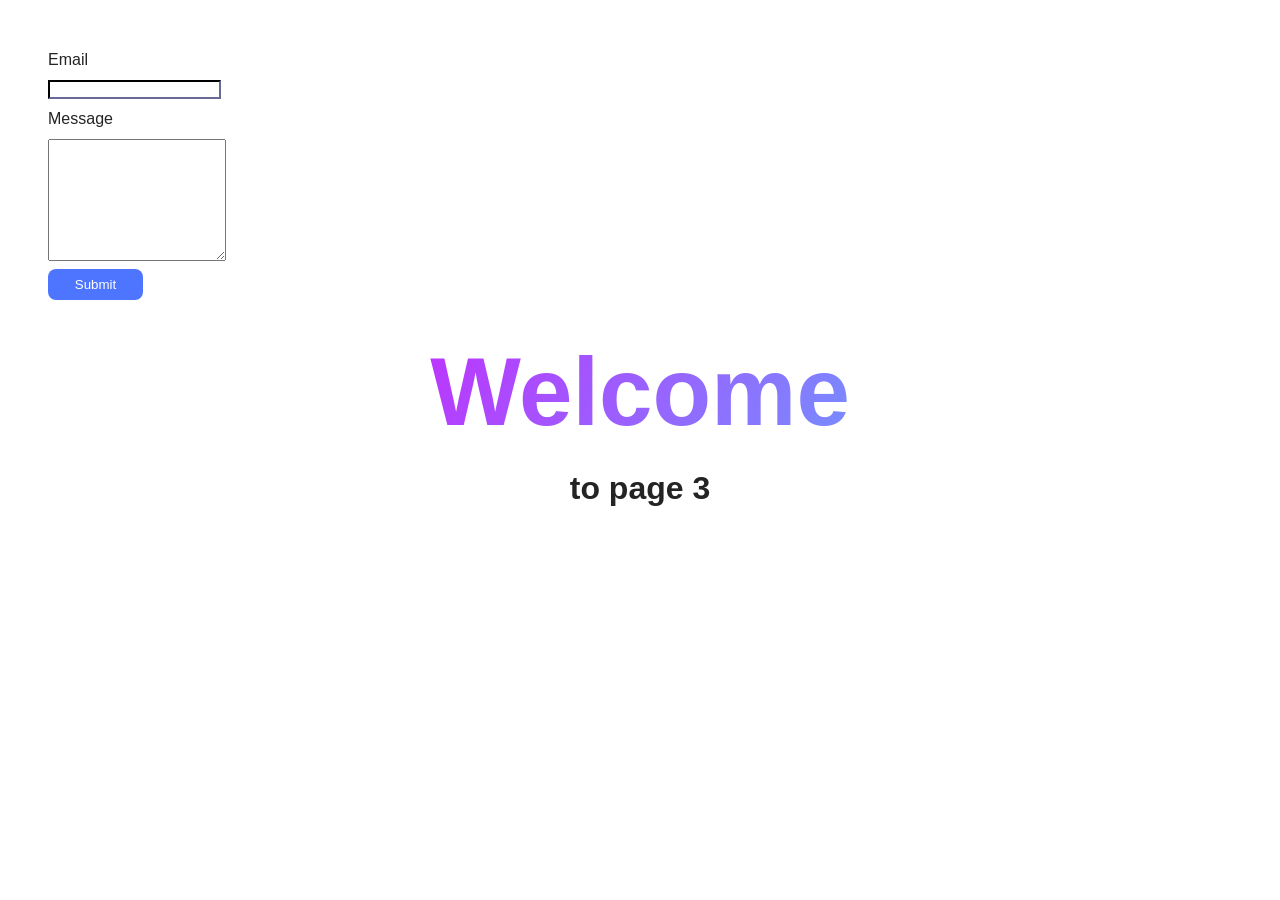
<file: src/2-form.html>
<!DOCTYPE html>
<html lang="en">

<head>
  <meta charset="UTF-8" />
  <meta http-equiv="X-UA-Compatible" content="IE=edge" />
  <meta name="viewport" content="width=device-width, initial-scale=1.0" />
  <title>Page 3</title>
  <link rel="stylesheet" href="./css/styles.css" />
</head>

<body>
  <load src="./partials/header.html" icon-path="./img/sprite.svg#logo" highlight-curr="active" />

  <form class="feedback-form" autocomplete="off">
    <label>
      Email
      <input type="email" name="email" autofocus />
    </label>
    <label>
      Message
      <textarea name="message" rows="8"></textarea>
    </label>
    <button type="submit">Submit</button>
  </form>

  <script type="module" src="./js/2-form.js"></script>

  <main>
    <div class="container">
      <h1 class="main-title">
        <span class="main-title-gradient">Welcome</span> to page 3
      </h1>
      <load src="./partials/back-link.html" />
    </div>
  </main>

  <load src="./partials/footer.html" />
</body>

</html>
</file>
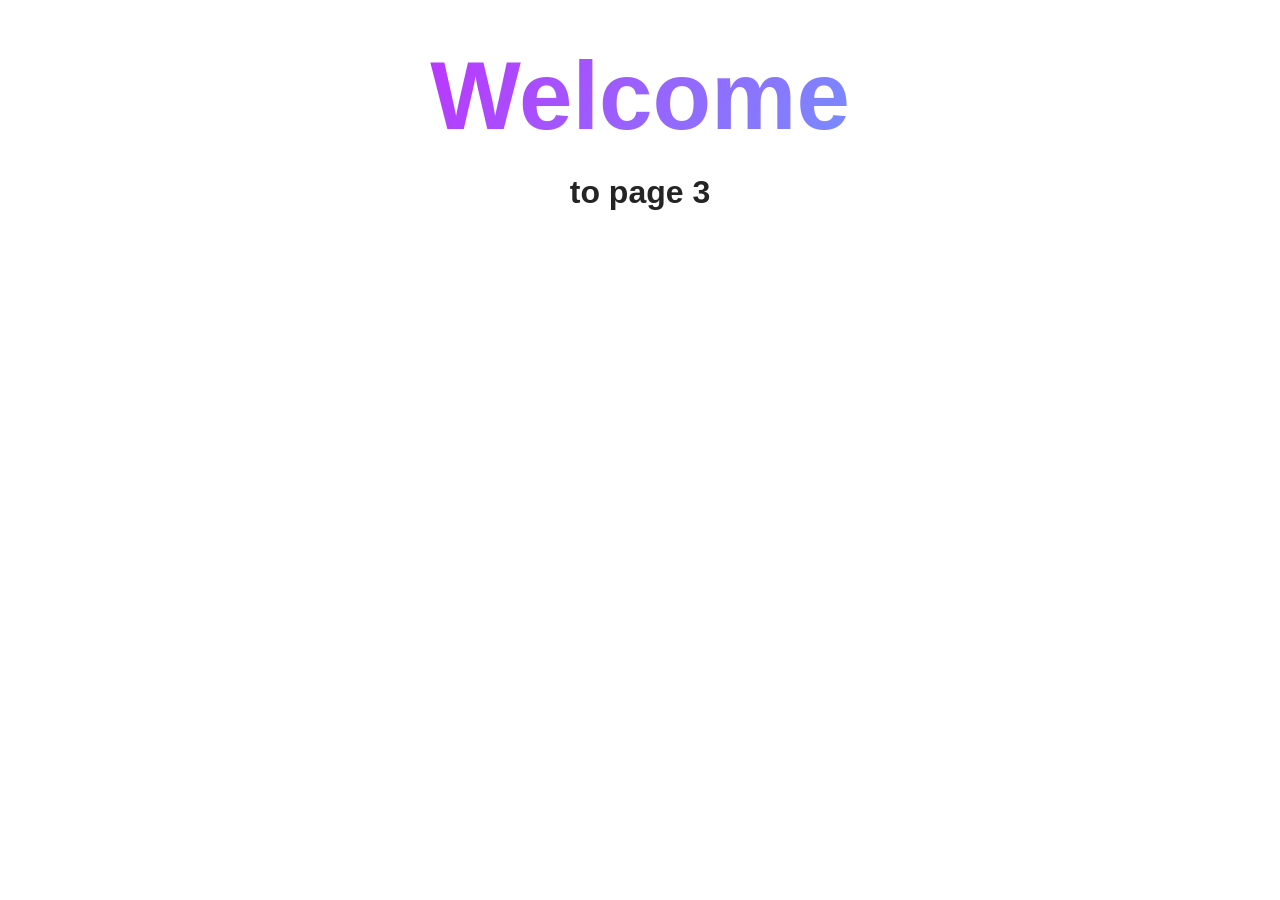
<file: src/page-3.html>
<!DOCTYPE html>
<html lang="en">
  <head>
    <meta charset="UTF-8" />
    <meta http-equiv="X-UA-Compatible" content="IE=edge" />
    <meta name="viewport" content="width=device-width, initial-scale=1.0" />
    <title>Page 3</title>
    <link rel="stylesheet" href="./css/styles.css" />
  </head>
  <body>
    <load
      src="./partials/header.html"
      icon-path="./img/sprite.svg#logo"
      highlight-curr="active"
    />

    <main>
      <div class="container">
        <h1 class="main-title">
          <span class="main-title-gradient">Welcome</span> to page 3
        </h1>
        <load src="./partials/back-link.html" />
      </div>
    </main>

    <load src="./partials/footer.html" />
  </body>
</html>
</file>
<file: src/css/styles.css>
/**
  |============================
  | include css partials with
  | default @import url()
  |============================
*/
/* Common styles */
@import url('./reset.css');
@import url('./base.css');
@import url('./container.css');
@import url('./animations.css');

/* Sections style */
@import url('./header.css');
@import url('./vite-promo.css');
@import url('./badges.css');
@import url('./back-link.css');
@import url('./footer.css');

* {
  box-sizing: border-box;
  margin: 0;
  padding: 0;
}

html,
body {
  overflow-x: hidden;
}

body {
  font-family: Arial, sans-serif;
  padding: 24px;
  background-color: #fff;
}

/* gallery style start  */

.gallery {
  display: flex;
  flex-wrap: wrap;
  gap: 24px;
  justify-content: center;
  max-width: calc(360px * 3 + 24px * 2);
  margin: 0 auto;
}

.gallery-item {
  list-style: none;
  width: 360px;
  height: 200px;
}

.gallery-image {
  width: 100%;
  height: 100%;
  object-fit: cover;
}

.gallery-image:hover {
  transform: scale(1.05);
}

/* gallery style end */

/* form style start  */

.form-container {
  display: flex;
  flex-direction: column;
  align-items: flex-start;
  justify-content: flex-start;
  gap: 16px;
  background: #fff;
  border-radius: 8px;
  padding: 24px;
  width: 408px;
  height: 296px;
}

.feedback-form {
  display: flex;
  flex-direction: column;
  gap: 8px;
  border-radius: 8px;
  padding: 24px;
  width: 408px;
  height: 296px;
  background: #fff;
  box-sizing: border-box;
}

.feedback-form label {
  display: flex;
  flex-direction: column;
  align-items: flex-start;
  justify-content: flex-start;
  gap: 8px;
  width: 360px;
  height: 192px;
}

.email-label input[type='email'] {
  width: 360px;
  height: 40px;
  border: 1px solid #808080;
  border-radius: 3.5px;
  box-sizing: border-box;
  padding: 8px;
  font-size: 16px;
}

.message-label textarea {
  width: 360px;
  height: 80px;
  border: 1px solid #808080;
  border-radius: 3.5px;
  box-sizing: border-box;
  resize: none;
  padding: 8px;
}

.email-label,
.message-label {
  font:
    400 16px/1.5 'Montserrat',
    sans-serif;
  letter-spacing: 0.04em;
  color: #2e2f42;
}

.feedback-form button {
  display: flex;
  align-items: center;
  justify-content: center;
  flex-direction: row;
  gap: 10px;
  border-radius: 8px;
  padding: 8px 16px;
  width: 95px;
  height: 40px;
  background: #4e75ff;
  color: #fff;
  border: none;
}

.feedback-form button:hover {
  background: #6c8cff;
}

.email-label input[type='email']:hover,
.message-label textarea:hover {
  border: 1px solid #000;
}

input:focus,
textarea:focus {
  border-color: #2e2f42;
  outline: none;
}
</file>
